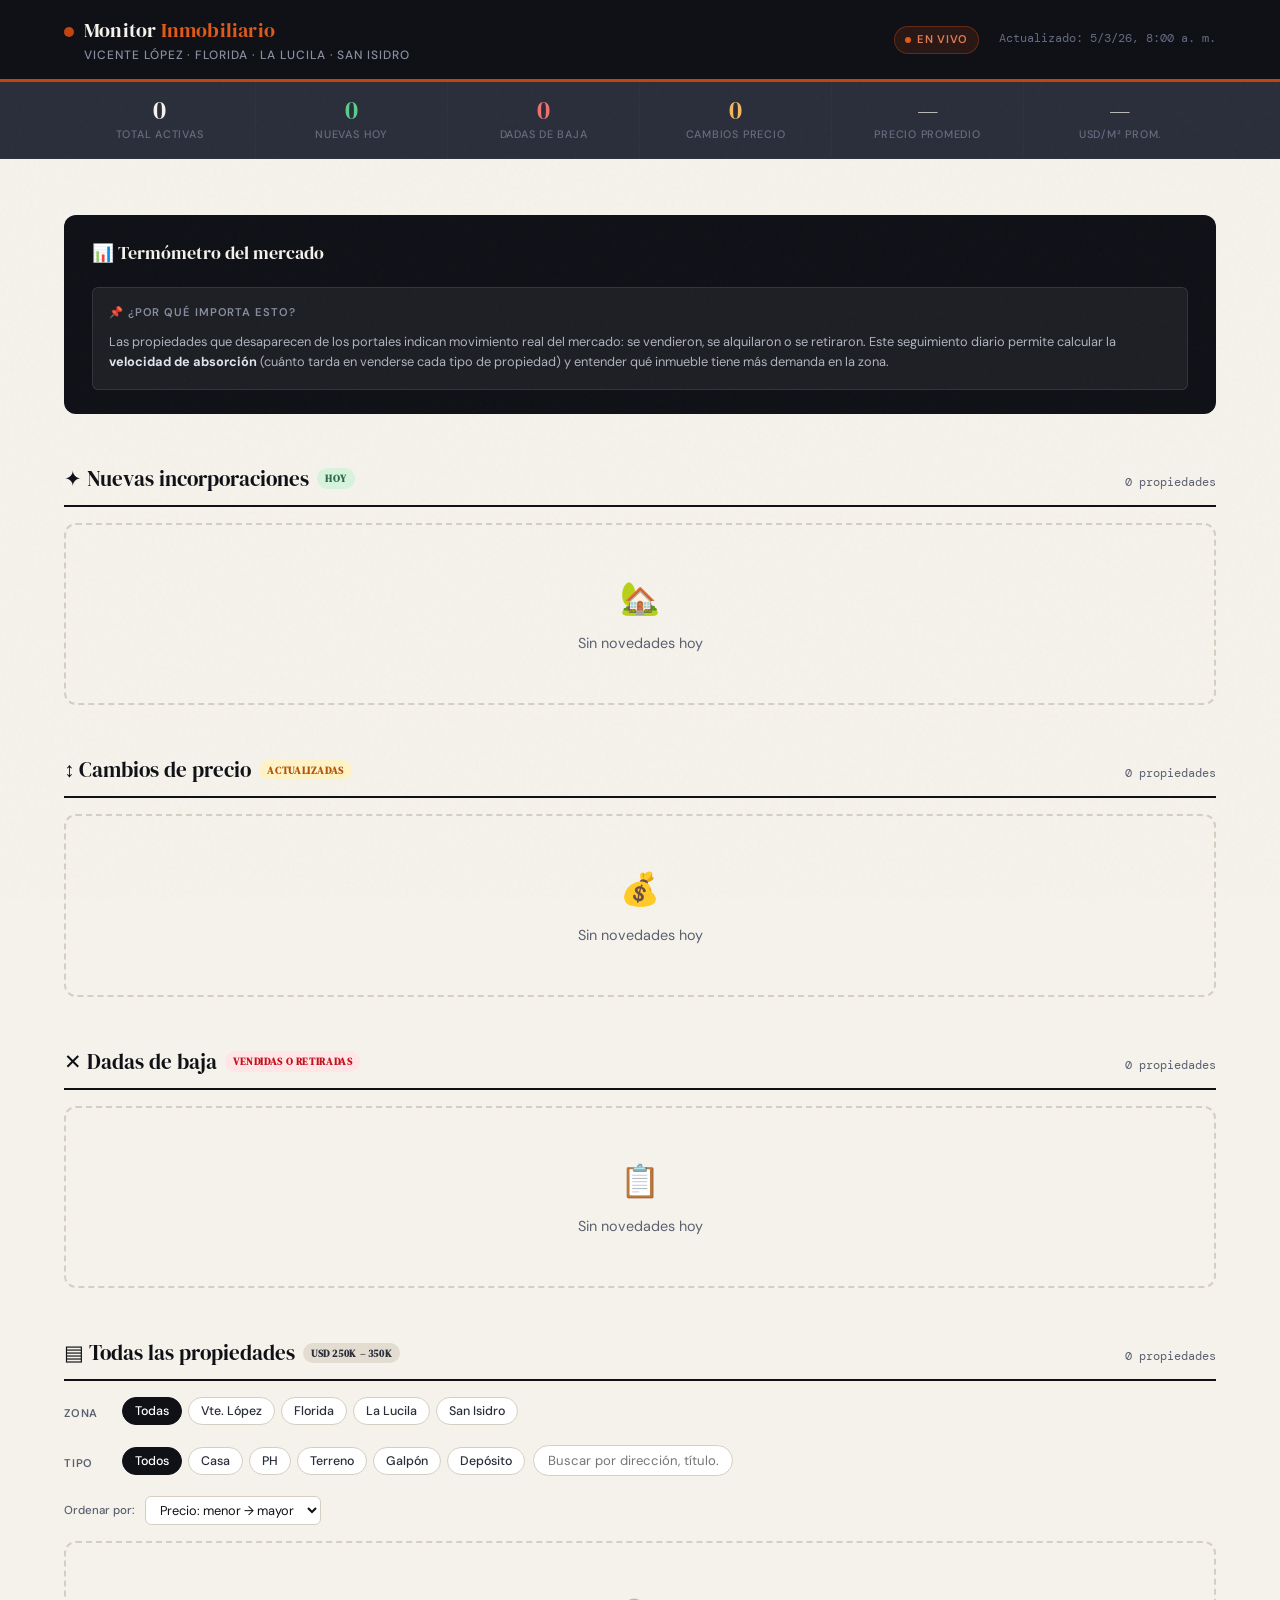
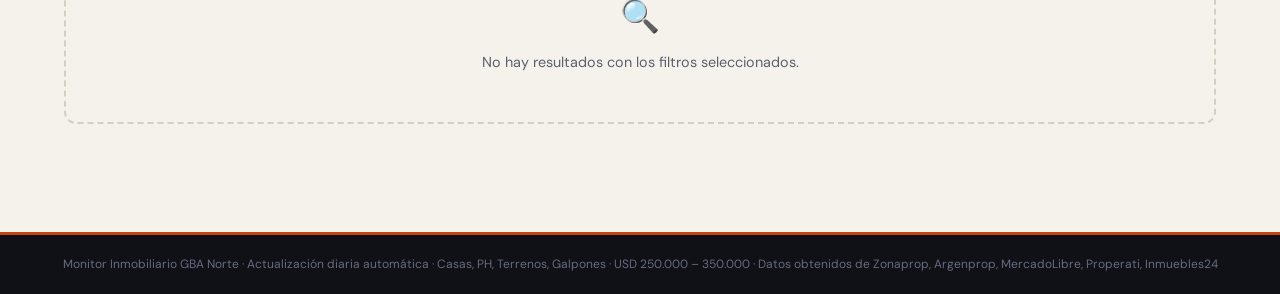
<file: index.html>
<!DOCTYPE html>
<html lang="es">
<head>
<meta charset="UTF-8" />
<meta name="viewport" content="width=device-width, initial-scale=1.0" />
<title>Monitor Inmobiliario — GBA Norte</title>
<link rel="preconnect" href="https://fonts.googleapis.com" />
<link rel="preconnect" href="https://fonts.gstatic.com" crossorigin />
<link href="https://fonts.googleapis.com/css2?family=DM+Serif+Display:ital@0;1&family=DM+Sans:wght@300;400;500;600&family=DM+Mono:wght@400;500&display=swap" rel="stylesheet" />
<style>
  /* ── TOKENS ─────────────────────────────────────── */
  :root {
    --ink:       #0f1117;
    --ink-2:     #2a2e3a;
    --ink-3:     #5a6070;
    --paper:     #f5f2eb;
    --paper-2:   #ede9e0;
    --paper-3:   #e3ddd1;
    --accent:    #c2440e;
    --accent-2:  #e05a1a;
    --gold:      #b8860b;
    --green:     #2d6a4f;
    --green-bg:  #d8f3dc;
    --red:       #c1121f;
    --red-bg:    #ffe5e5;
    --amber:     #b45309;
    --amber-bg:  #fef3c7;
    --border:    #d5cfc3;
    --shadow:    rgba(15,17,23,0.08);
    --r:         6px;
    --r-lg:      12px;
  }

  /* ── RESET ──────────────────────────────────────── */
  *, *::before, *::after { box-sizing: border-box; margin: 0; padding: 0; }
  html { scroll-behavior: smooth; }
  body {
    font-family: 'DM Sans', sans-serif;
    background: var(--paper);
    color: var(--ink);
    font-size: 15px;
    line-height: 1.6;
    min-height: 100vh;
  }

  /* ── NOISE TEXTURE ──────────────────────────────── */
  body::before {
    content: '';
    position: fixed; inset: 0;
    background-image: url("data:image/svg+xml,%3Csvg viewBox='0 0 256 256' xmlns='http://www.w3.org/2000/svg'%3E%3Cfilter id='noise'%3E%3CfeTurbulence type='fractalNoise' baseFrequency='0.9' numOctaves='4' stitchTiles='stitch'/%3E%3C/filter%3E%3Crect width='100%25' height='100%25' filter='url(%23noise)' opacity='0.04'/%3E%3C/svg%3E");
    pointer-events: none; z-index: 0;
    opacity: .5;
  }

  /* ── MASTHEAD ───────────────────────────────────── */
  .masthead {
    background: var(--ink);
    color: var(--paper);
    padding: 0;
    position: sticky; top: 0; z-index: 100;
    border-bottom: 3px solid var(--accent);
  }
  .masthead-inner {
    max-width: 1200px; margin: 0 auto;
    display: flex; align-items: center; justify-content: space-between;
    padding: 14px 24px;
    gap: 16px;
  }
  .brand {
    display: flex; align-items: baseline; gap: 10px;
  }
  .brand-dot {
    display: inline-block; width: 10px; height: 10px;
    border-radius: 50%; background: var(--accent);
    animation: pulse 2s ease-in-out infinite;
    flex-shrink: 0; margin-bottom: 1px;
  }
  @keyframes pulse {
    0%, 100% { opacity: 1; transform: scale(1); }
    50% { opacity: .5; transform: scale(.8); }
  }
  .brand-title {
    font-family: 'DM Serif Display', serif;
    font-size: 1.25rem; letter-spacing: .01em;
    color: var(--paper);
  }
  .brand-title em { color: var(--accent-2); font-style: normal; }
  .brand-subtitle {
    font-size: .75rem; color: #8a8fa0; letter-spacing: .08em;
    text-transform: uppercase; font-weight: 500;
  }
  .masthead-meta {
    display: flex; align-items: center; gap: 20px;
    font-size: .75rem; color: #8a8fa0;
  }
  .live-badge {
    display: flex; align-items: center; gap: 6px;
    background: rgba(194,68,14,.15); border: 1px solid rgba(194,68,14,.4);
    color: #e07a55; padding: 4px 10px; border-radius: 20px;
    font-size: .7rem; font-weight: 600; letter-spacing: .06em; text-transform: uppercase;
  }
  .live-dot { width: 6px; height: 6px; border-radius: 50%; background: var(--accent-2); animation: pulse 1.5s infinite; }
  #last-update { font-family: 'DM Mono', monospace; font-size: .72rem; color: #666c80; }

  /* ── HERO STATS BAR ─────────────────────────────── */
  .stats-bar {
    background: var(--ink-2);
    border-bottom: 1px solid #2e3240;
  }
  .stats-bar-inner {
    max-width: 1200px; margin: 0 auto;
    display: grid; grid-template-columns: repeat(6, 1fr);
    padding: 0 24px;
  }
  .stat-cell {
    padding: 14px 16px;
    border-right: 1px solid #2e3240;
    text-align: center;
  }
  .stat-cell:last-child { border-right: none; }
  .stat-value {
    font-family: 'DM Serif Display', serif;
    font-size: 1.6rem; color: var(--paper);
    line-height: 1.1;
  }
  .stat-value.green { color: #5ecb88; }
  .stat-value.red   { color: #f07070; }
  .stat-value.amber { color: #f0b860; }
  .stat-label {
    font-size: .68rem; color: #666c80; letter-spacing: .07em;
    text-transform: uppercase; margin-top: 2px; font-weight: 500;
  }

  /* ── MAIN LAYOUT ────────────────────────────────── */
  .container { max-width: 1200px; margin: 0 auto; padding: 28px 24px 60px; }

  /* ── SECTION HEADERS ────────────────────────────── */
  .section-header {
    display: flex; align-items: baseline; justify-content: space-between;
    margin-bottom: 16px; padding-bottom: 10px;
    border-bottom: 2px solid var(--ink);
  }
  .section-title {
    font-family: 'DM Serif Display', serif;
    font-size: 1.3rem;
    display: flex; align-items: center; gap: 8px;
  }
  .section-count {
    font-family: 'DM Mono', monospace;
    font-size: .75rem; color: var(--ink-3);
    font-weight: 400;
  }
  .section-tag {
    display: inline-block; font-size: .65rem;
    padding: 2px 8px; border-radius: 20px;
    font-weight: 600; letter-spacing: .06em; text-transform: uppercase;
  }
  .tag-new  { background: var(--green-bg);  color: var(--green); }
  .tag-down { background: var(--red-bg);    color: var(--red); }
  .tag-chg  { background: var(--amber-bg);  color: var(--amber); }
  .tag-all  { background: var(--paper-3);   color: var(--ink-2); }

  /* ── FILTERS BAR ────────────────────────────────── */
  .filters-row {
    display: flex; flex-wrap: wrap; gap: 8px;
    margin-bottom: 20px; align-items: center;
  }
  .filter-group { display: flex; gap: 6px; flex-wrap: wrap; }
  .filter-label {
    font-size: .7rem; text-transform: uppercase; letter-spacing: .07em;
    color: var(--ink-3); font-weight: 600; padding-top: 5px;
    min-width: 50px;
  }
  .btn-filter {
    font-family: 'DM Sans', sans-serif;
    font-size: .78rem; padding: 5px 12px; border-radius: 20px;
    border: 1.5px solid var(--border); background: white;
    color: var(--ink-2); cursor: pointer; transition: all .15s;
    font-weight: 500; white-space: nowrap;
  }
  .btn-filter:hover  { border-color: var(--accent); color: var(--accent); }
  .btn-filter.active { background: var(--ink); border-color: var(--ink); color: white; }
  .search-input {
    font-family: 'DM Sans', sans-serif;
    font-size: .82rem; padding: 6px 14px; border-radius: 20px;
    border: 1.5px solid var(--border); background: white;
    color: var(--ink); outline: none; min-width: 200px;
    transition: border-color .15s;
  }
  .search-input:focus { border-color: var(--accent); }

  /* ── SORT BAR ───────────────────────────────────── */
  .sort-row {
    display: flex; align-items: center; gap: 10px;
    margin-bottom: 16px;
  }
  .sort-label { font-size: .72rem; color: var(--ink-3); font-weight: 500; }
  .sort-select {
    font-family: 'DM Sans', sans-serif; font-size: .8rem;
    padding: 4px 10px; border-radius: var(--r); border: 1.5px solid var(--border);
    background: white; color: var(--ink); cursor: pointer; outline: none;
  }

  /* ── PROPERTY GRID ──────────────────────────────── */
  .prop-grid {
    display: grid;
    grid-template-columns: repeat(auto-fill, minmax(300px, 1fr));
    gap: 16px;
  }
  .prop-card {
    background: white;
    border: 1px solid var(--border);
    border-radius: var(--r-lg);
    overflow: hidden;
    transition: transform .15s, box-shadow .15s;
    position: relative;
  }
  .prop-card:hover {
    transform: translateY(-2px);
    box-shadow: 0 8px 24px var(--shadow);
  }
  .prop-card-accent {
    height: 4px;
    background: linear-gradient(90deg, var(--accent), var(--accent-2));
  }
  .prop-card-accent.green { background: linear-gradient(90deg, #2d6a4f, #52b788); }
  .prop-card-accent.red   { background: linear-gradient(90deg, #c1121f, #e63946); }
  .prop-card-accent.amber { background: linear-gradient(90deg, #b45309, #d97706); }

  .prop-card-body { padding: 14px 16px; }
  .prop-top {
    display: flex; align-items: flex-start; justify-content: space-between;
    gap: 8px; margin-bottom: 8px;
  }
  .prop-type-badge {
    font-size: .65rem; padding: 3px 8px; border-radius: 4px;
    background: var(--paper-3); color: var(--ink-2);
    font-weight: 600; letter-spacing: .05em; text-transform: uppercase;
    white-space: nowrap; flex-shrink: 0;
  }
  .prop-source {
    font-family: 'DM Mono', monospace;
    font-size: .65rem; color: var(--ink-3);
  }
  .prop-title {
    font-size: .9rem; font-weight: 600; color: var(--ink);
    line-height: 1.35; margin-bottom: 4px;
    display: -webkit-box; -webkit-line-clamp: 2;
    -webkit-box-orient: vertical; overflow: hidden;
  }
  .prop-address {
    font-size: .78rem; color: var(--ink-3);
    display: flex; align-items: center; gap: 4px;
    margin-bottom: 10px;
  }
  .prop-meta {
    display: flex; gap: 10px; flex-wrap: wrap;
    margin-bottom: 12px;
  }
  .prop-meta-item {
    display: flex; align-items: center; gap: 4px;
    font-size: .75rem; color: var(--ink-2);
  }
  .prop-meta-icon { font-size: .85rem; }
  .prop-price-row {
    display: flex; align-items: baseline; justify-content: space-between;
    gap: 8px;
  }
  .prop-price {
    font-family: 'DM Serif Display', serif;
    font-size: 1.2rem; color: var(--accent);
  }
  .prop-ppm2 {
    font-family: 'DM Mono', monospace;
    font-size: .7rem; color: var(--ink-3);
  }
  .prop-price-change {
    display: flex; align-items: center; gap: 4px;
    font-size: .72rem; font-weight: 600;
  }
  .prop-price-change.up   { color: var(--red); }
  .prop-price-change.down { color: var(--green); }

  .prop-card-footer {
    padding: 10px 16px;
    background: var(--paper);
    border-top: 1px solid var(--border);
    display: flex; align-items: center; justify-content: space-between;
  }
  .prop-age { font-size: .68rem; color: var(--ink-3); font-family: 'DM Mono', monospace; }
  .prop-link {
    font-size: .75rem; font-weight: 600; color: var(--accent);
    text-decoration: none; letter-spacing: .02em;
    display: flex; align-items: center; gap: 4px;
    transition: color .15s;
  }
  .prop-link:hover { color: var(--accent-2); }
  .badge-new {
    position: absolute; top: 12px; right: 12px;
    background: var(--green); color: white;
    font-size: .6rem; padding: 2px 7px; border-radius: 20px;
    font-weight: 700; letter-spacing: .06em; text-transform: uppercase;
  }
  .badge-removed {
    position: absolute; top: 12px; right: 12px;
    background: var(--red); color: white;
    font-size: .6rem; padding: 2px 7px; border-radius: 20px;
    font-weight: 700; letter-spacing: .06em; text-transform: uppercase;
  }

  /* ── SECTION SPACING ────────────────────────────── */
  .section { margin-bottom: 48px; }

  /* ── EMPTY STATE ────────────────────────────────── */
  .empty-state {
    text-align: center; padding: 48px 24px;
    color: var(--ink-3); font-size: .9rem;
    border: 2px dashed var(--border); border-radius: var(--r-lg);
  }
  .empty-icon { font-size: 2rem; margin-bottom: 8px; display: block; }

  /* ── MARKET METER ───────────────────────────────── */
  .meter-section {
    background: var(--ink); color: var(--paper);
    border-radius: var(--r-lg); padding: 24px 28px;
    margin-bottom: 48px;
  }
  .meter-title {
    font-family: 'DM Serif Display', serif;
    font-size: 1.1rem; margin-bottom: 20px;
    display: flex; align-items: center; gap: 8px;
  }
  .meter-grid { display: grid; grid-template-columns: repeat(auto-fit, minmax(200px, 1fr)); gap: 20px; }
  .meter-card {
    background: rgba(255,255,255,.06); border: 1px solid rgba(255,255,255,.1);
    border-radius: var(--r); padding: 16px;
  }
  .meter-card-title { font-size: .7rem; text-transform: uppercase; letter-spacing: .08em; color: #888ea0; margin-bottom: 10px; font-weight: 600; }
  .meter-bar-wrap { background: rgba(255,255,255,.08); border-radius: 4px; height: 8px; overflow: hidden; margin-bottom: 8px; }
  .meter-bar { height: 100%; border-radius: 4px; transition: width .6s ease; }
  .bar-casa    { background: linear-gradient(90deg, #c2440e, #e05a1a); }
  .bar-ph      { background: linear-gradient(90deg, #2d6a4f, #52b788); }
  .bar-terreno { background: linear-gradient(90deg, #b45309, #d97706); }
  .bar-galpon  { background: linear-gradient(90deg, #4a4e69, #7b7fa8); }
  .meter-bar-label { font-family: 'DM Mono', monospace; font-size: .72rem; color: #8a8fa0; }

  /* ── SOURCE CHIPS ───────────────────────────────── */
  .sources-row { display: flex; gap: 8px; flex-wrap: wrap; margin-bottom: 28px; }
  .source-chip {
    display: flex; align-items: center; gap: 6px;
    background: white; border: 1px solid var(--border);
    border-radius: var(--r); padding: 6px 12px;
    font-size: .75rem; font-weight: 500; color: var(--ink-2);
  }
  .source-dot { width: 8px; height: 8px; border-radius: 50%; }

  /* ── LOADING ────────────────────────────────────── */
  .loading-overlay {
    text-align: center; padding: 80px 24px;
    color: var(--ink-3);
  }
  .spinner {
    width: 36px; height: 36px; border: 3px solid var(--border);
    border-top-color: var(--accent); border-radius: 50%;
    animation: spin .8s linear infinite; margin: 0 auto 16px;
  }
  @keyframes spin { to { transform: rotate(360deg); } }

  /* ── FOOTER ─────────────────────────────────────── */
  footer {
    background: var(--ink); color: #666c80;
    padding: 20px 24px; text-align: center;
    font-size: .75rem; border-top: 3px solid var(--accent);
  }
  footer a { color: var(--accent-2); text-decoration: none; }
  footer a:hover { text-decoration: underline; }

  /* ── RESPONSIVE ─────────────────────────────────── */
  @media (max-width: 768px) {
    .stats-bar-inner { grid-template-columns: repeat(3, 1fr); }
    .masthead-meta { display: none; }
    .prop-grid { grid-template-columns: 1fr; }
    .filters-row { gap: 6px; }
  }
  @media (max-width: 480px) {
    .stats-bar-inner { grid-template-columns: repeat(2, 1fr); }
    .stat-cell:nth-child(5), .stat-cell:nth-child(6) { display: none; }
  }
</style>
</head>
<body>

<!-- ── MASTHEAD ─────────────────────────────────────────── -->
<header class="masthead">
  <div class="masthead-inner">
    <div class="brand">
      <span class="brand-dot"></span>
      <div>
        <div class="brand-title">Monitor <em>Inmobiliario</em></div>
        <div class="brand-subtitle">Vicente López · Florida · La Lucila · San Isidro</div>
      </div>
    </div>
    <div class="masthead-meta">
      <div class="live-badge"><span class="live-dot"></span> En vivo</div>
      <div id="last-update">cargando…</div>
    </div>
  </div>
</header>

<!-- ── STATS BAR ─────────────────────────────────────────── -->
<div class="stats-bar">
  <div class="stats-bar-inner">
    <div class="stat-cell">
      <div class="stat-value" id="stat-total">—</div>
      <div class="stat-label">Total activas</div>
    </div>
    <div class="stat-cell">
      <div class="stat-value green" id="stat-new">—</div>
      <div class="stat-label">Nuevas hoy</div>
    </div>
    <div class="stat-cell">
      <div class="stat-value red" id="stat-removed">—</div>
      <div class="stat-label">Dadas de baja</div>
    </div>
    <div class="stat-cell">
      <div class="stat-value amber" id="stat-changes">—</div>
      <div class="stat-label">Cambios precio</div>
    </div>
    <div class="stat-cell">
      <div class="stat-value" id="stat-avg-price">—</div>
      <div class="stat-label">Precio promedio</div>
    </div>
    <div class="stat-cell">
      <div class="stat-value" id="stat-ppm2">—</div>
      <div class="stat-label">USD/m² prom.</div>
    </div>
  </div>
</div>

<!-- ── MAIN ─────────────────────────────────────────────── -->
<main class="container">

  <div id="loading" class="loading-overlay">
    <div class="spinner"></div>
    <div>Cargando propiedades…</div>
  </div>

  <div id="main-content" style="display:none">

    <!-- SOURCES -->
    <div class="sources-row" id="sources-row"></div>

    <!-- MARKET METER -->
    <div class="meter-section">
      <div class="meter-title">📊 Termómetro del mercado</div>
      <div class="meter-grid" id="meter-grid"></div>
    </div>

    <!-- NUEVAS HOY -->
    <section class="section" id="sec-new">
      <div class="section-header">
        <div class="section-title">
          ✦ Nuevas incorporaciones
          <span class="section-tag tag-new">Hoy</span>
        </div>
        <span class="section-count" id="count-new">0 propiedades</span>
      </div>
      <div class="prop-grid" id="grid-new"></div>
    </section>

    <!-- CAMBIOS DE PRECIO -->
    <section class="section" id="sec-changes">
      <div class="section-header">
        <div class="section-title">
          ↕ Cambios de precio
          <span class="section-tag tag-chg">Actualizadas</span>
        </div>
        <span class="section-count" id="count-changes">0 propiedades</span>
      </div>
      <div class="prop-grid" id="grid-changes"></div>
    </section>

    <!-- BAJAS -->
    <section class="section" id="sec-removed">
      <div class="section-header">
        <div class="section-title">
          ✕ Dadas de baja
          <span class="section-tag tag-down">Vendidas o retiradas</span>
        </div>
        <span class="section-count" id="count-removed">0 propiedades</span>
      </div>
      <div class="prop-grid" id="grid-removed"></div>
    </section>

    <!-- TODAS LAS PROPIEDADES -->
    <section class="section">
      <div class="section-header">
        <div class="section-title">
          ▤ Todas las propiedades
          <span class="section-tag tag-all">USD 250k – 350k</span>
        </div>
        <span class="section-count" id="count-all">0 propiedades</span>
      </div>

      <!-- FILTERS -->
      <div class="filters-row">
        <span class="filter-label">Zona</span>
        <div class="filter-group" id="filter-zone">
          <button class="btn-filter active" data-zone="all">Todas</button>
          <button class="btn-filter" data-zone="Vicente López">Vte. López</button>
          <button class="btn-filter" data-zone="Florida">Florida</button>
          <button class="btn-filter" data-zone="La Lucila">La Lucila</button>
          <button class="btn-filter" data-zone="San Isidro">San Isidro</button>
        </div>
      </div>
      <div class="filters-row">
        <span class="filter-label">Tipo</span>
        <div class="filter-group" id="filter-type">
          <button class="btn-filter active" data-type="all">Todos</button>
          <button class="btn-filter" data-type="Casa">Casa</button>
          <button class="btn-filter" data-type="PH">PH</button>
          <button class="btn-filter" data-type="Terreno">Terreno</button>
          <button class="btn-filter" data-type="Galpón">Galpón</button>
          <button class="btn-filter" data-type="Depósito">Depósito</button>
        </div>
        <input class="search-input" id="search-input" type="text" placeholder="Buscar por dirección, título…" />
      </div>
      <div class="sort-row">
        <span class="sort-label">Ordenar por:</span>
        <select class="sort-select" id="sort-select">
          <option value="price-asc">Precio: menor → mayor</option>
          <option value="price-desc">Precio: mayor → menor</option>
          <option value="recent">Más reciente primero</option>
          <option value="surface">Mayor superficie</option>
          <option value="ppm2">Menor USD/m²</option>
        </select>
      </div>

      <div class="prop-grid" id="grid-all"></div>
    </section>

  </div><!-- /main-content -->
</main>

<footer>
  Monitor Inmobiliario GBA Norte · Actualización diaria automática · 
  Casas, PH, Terrenos, Galpones · USD 250.000 – 350.000 ·
  Datos obtenidos de Zonaprop, Argenprop, MercadoLibre, Properati, Inmuebles24
</footer>

<script>
// ── DATA ──────────────────────────────────────────────────────

const SOURCE_COLORS = {
  "Zonaprop":     "#e05a1a",
  "Argenprop":    "#2d6a4f",
  "MercadoLibre": "#ffe200",
  "Properati":    "#1a3c6e",
  "Inmuebles24":  "#7b2d8b",
};

let allData = null;
let activeZone = "all";
let activeType = "all";
let searchQuery = "";
let sortOrder = "price-asc";

// ── FETCH ─────────────────────────────────────────────────────

async function loadData() {
  try {
    const ts = Date.now();
    const res = await fetch(`data/properties.json?t=${ts}`);
    if (!res.ok) throw new Error("HTTP " + res.status);
    allData = await res.json();
    render();
  } catch (e) {
    document.getElementById("loading").innerHTML =
      `<span class="empty-icon">⚠️</span>No se pudieron cargar los datos.<br>
       <small style="color:#888">Asegurate de que el scraper haya corrido al menos una vez.</small>`;
  }
}

// ── RENDER ────────────────────────────────────────────────────

function render() {
  document.getElementById("loading").style.display = "none";
  document.getElementById("main-content").style.display = "block";

  const s = allData.stats;

  // ── Last update
  const dt = new Date(allData.last_updated);
  document.getElementById("last-update").textContent =
    "Actualizado: " + dt.toLocaleString("es-AR", { dateStyle: "short", timeStyle: "short" });

  // ── Stats
  document.getElementById("stat-total").textContent    = s.total.toLocaleString();
  document.getElementById("stat-new").textContent      = s.new_today;
  document.getElementById("stat-removed").textContent  = s.removed_today;
  document.getElementById("stat-changes").textContent  = s.price_changes;
  document.getElementById("stat-avg-price").textContent =
    s.avg_price_usd ? "USD " + s.avg_price_usd.toLocaleString() : "—";
  document.getElementById("stat-ppm2").textContent =
    s.avg_price_per_m2 ? "USD " + s.avg_price_per_m2.toLocaleString() : "—";

  // ── Sources
  renderSources();

  // ── Market meter
  renderMeter();

  // ── Sections
  renderSection("grid-new", "count-new", allData.new_today, "new");
  renderSection("grid-changes", "count-changes", allData.price_changes, "change");
  renderSection("grid-removed", "count-removed", allData.removed_today, "removed");

  // ── All properties
  renderAllProperties();
}

function renderSources() {
  const sources = {};
  (allData.all_properties || []).forEach(p => {
    sources[p.source] = (sources[p.source] || 0) + 1;
  });
  const row = document.getElementById("sources-row");
  row.innerHTML = Object.entries(sources).map(([name, count]) => `
    <div class="source-chip">
      <span class="source-dot" style="background:${SOURCE_COLORS[name] || '#888'}"></span>
      <strong>${name}</strong> <span style="color:#aaa">${count}</span>
    </div>`).join("");
}

function renderMeter() {
  const props = allData.all_properties || [];
  const byType = {};
  props.forEach(p => {
    byType[p.type] = (byType[p.type] || 0) + 1;
  });
  const max = Math.max(...Object.values(byType), 1);
  const barClasses = { Casa: "bar-casa", PH: "bar-ph", Terreno: "bar-terreno", Galpón: "bar-galpon", Depósito: "bar-galpon" };

  const grid = document.getElementById("meter-grid");
  grid.innerHTML = Object.entries(byType).map(([type, count]) => {
    const pct = Math.round(count / max * 100);
    const avg = calcAvgPrice(props.filter(p => p.type === type));
    return `
    <div class="meter-card">
      <div class="meter-card-title">${type}</div>
      <div class="meter-bar-wrap">
        <div class="meter-bar ${barClasses[type] || 'bar-galpon'}" style="width:${pct}%"></div>
      </div>
      <div class="meter-bar-label">${count} propiedades · ${avg ? "USD " + avg.toLocaleString() : "—"} prom.</div>
    </div>`;
  }).join("");

  // Why it matters
  grid.innerHTML += `
    <div class="meter-card" style="grid-column: 1/-1;">
      <div class="meter-card-title">📌 ¿Por qué importa esto?</div>
      <div style="font-size:.8rem;color:#b0b4c0;line-height:1.6">
        Las propiedades que desaparecen de los portales indican movimiento real del mercado: se vendieron, se alquilaron o se retiraron. 
        Este seguimiento diario permite calcular la <strong style="color:#e0e4f0">velocidad de absorción</strong> 
        (cuánto tarda en venderse cada tipo de propiedad) y entender qué inmueble tiene más demanda en la zona.
      </div>
    </div>`;
}

function calcAvgPrice(props) {
  const prices = props.map(p => p.price_usd).filter(Boolean);
  return prices.length ? Math.round(prices.reduce((a, b) => a + b, 0) / prices.length) : null;
}

function renderSection(gridId, countId, props, variant) {
  document.getElementById(countId).textContent = `${props.length} propiedad${props.length !== 1 ? "es" : ""}`;
  const grid = document.getElementById(gridId);
  if (!props.length) {
    grid.innerHTML = `<div class="empty-state" style="grid-column:1/-1">
      <span class="empty-icon">${variant === "new" ? "🏡" : variant === "removed" ? "📋" : "💰"}</span>
      Sin novedades hoy
    </div>`;
    return;
  }
  grid.innerHTML = props.map(p => propCard(p, variant)).join("");
}

function renderAllProperties() {
  let props = [...(allData.all_properties || [])];

  // Filter
  if (activeZone !== "all") props = props.filter(p => p.zone === activeZone);
  if (activeType !== "all") props = props.filter(p => p.type === activeType);
  if (searchQuery) {
    const q = searchQuery.toLowerCase();
    props = props.filter(p =>
      (p.title || "").toLowerCase().includes(q) ||
      (p.address || "").toLowerCase().includes(q) ||
      (p.zone || "").toLowerCase().includes(q)
    );
  }

  // Sort
  props.sort((a, b) => {
    if (sortOrder === "price-asc")  return (a.price_usd || 0) - (b.price_usd || 0);
    if (sortOrder === "price-desc") return (b.price_usd || 0) - (a.price_usd || 0);
    if (sortOrder === "recent")     return new Date(b.first_seen) - new Date(a.first_seen);
    if (sortOrder === "surface")    return (b.surface_m2 || 0) - (a.surface_m2 || 0);
    if (sortOrder === "ppm2") {
      const aPpm = a.price_usd && a.surface_m2 ? a.price_usd / a.surface_m2 : 9999999;
      const bPpm = b.price_usd && b.surface_m2 ? b.price_usd / b.surface_m2 : 9999999;
      return aPpm - bPpm;
    }
    return 0;
  });

  document.getElementById("count-all").textContent = `${props.length} propiedad${props.length !== 1 ? "es" : ""}`;

  const grid = document.getElementById("grid-all");
  if (!props.length) {
    grid.innerHTML = `<div class="empty-state" style="grid-column:1/-1">
      <span class="empty-icon">🔍</span>No hay resultados con los filtros seleccionados.
    </div>`;
    return;
  }
  grid.innerHTML = props.map(p => propCard(p, "all")).join("");
}

// ── CARD TEMPLATE ─────────────────────────────────────────────

function propCard(p, variant) {
  const priceStr = p.price_usd ? "USD " + p.price_usd.toLocaleString("es-AR") : "Consultar";
  const ppm2 = (p.price_usd && p.surface_m2 && p.surface_m2 > 0)
    ? Math.round(p.price_usd / p.surface_m2).toLocaleString()
    : null;
  const accentClass = variant === "new" ? "green" : variant === "removed" ? "red" : variant === "change" ? "amber" : "";
  const badge = variant === "new"
    ? '<span class="badge-new">NUEVA</span>'
    : variant === "removed"
    ? '<span class="badge-removed">BAJA</span>'
    : "";

  const ageText = daysAgo(p.first_seen);

  let priceChangeHtml = "";
  if (variant === "change" && p.old_price_usd) {
    const dir = p.price_usd > p.old_price_usd ? "up" : "down";
    const arrow = dir === "up" ? "↑" : "↓";
    priceChangeHtml = `<div class="prop-price-change ${dir}">${arrow} ${Math.abs(p.price_change_pct)}% vs USD ${p.old_price_usd.toLocaleString()}</div>`;
  }

  return `
  <div class="prop-card">
    <div class="prop-card-accent ${accentClass}"></div>
    ${badge}
    <div class="prop-card-body">
      <div class="prop-top">
        <span class="prop-type-badge">${p.type || "Propiedad"}</span>
        <span class="prop-source">${p.source}</span>
      </div>
      <div class="prop-title">${p.title || "Propiedad en " + p.zone}</div>
      <div class="prop-address">📍 ${p.address || p.zone}</div>
      <div class="prop-meta">
        ${p.surface_m2 ? `<div class="prop-meta-item"><span class="prop-meta-icon">📐</span>${p.surface_m2} m²</div>` : ""}
        ${p.rooms ? `<div class="prop-meta-item"><span class="prop-meta-icon">🛏</span>${p.rooms}</div>` : ""}
        <div class="prop-meta-item"><span class="prop-meta-icon">📍</span>${p.zone}</div>
      </div>
      <div class="prop-price-row">
        <span class="prop-price">${priceStr}</span>
        ${ppm2 ? `<span class="prop-ppm2">USD ${ppm2}/m²</span>` : ""}
      </div>
      ${priceChangeHtml}
    </div>
    <div class="prop-card-footer">
      <span class="prop-age">${ageText}</span>
      <a class="prop-link" href="${p.url || "#"}" target="_blank" rel="noopener">
        Ver aviso ↗
      </a>
    </div>
  </div>`;
}

function daysAgo(isoDate) {
  if (!isoDate) return "—";
  const diff = Date.now() - new Date(isoDate);
  const days = Math.floor(diff / 86400000);
  if (days === 0) return "Hoy";
  if (days === 1) return "Ayer";
  return `Hace ${days} días`;
}

// ── FILTERS ───────────────────────────────────────────────────

document.querySelectorAll("[data-zone]").forEach(btn => {
  btn.addEventListener("click", () => {
    document.querySelectorAll("[data-zone]").forEach(b => b.classList.remove("active"));
    btn.classList.add("active");
    activeZone = btn.dataset.zone;
    renderAllProperties();
  });
});

document.querySelectorAll("[data-type]").forEach(btn => {
  btn.addEventListener("click", () => {
    document.querySelectorAll("[data-type]").forEach(b => b.classList.remove("active"));
    btn.classList.add("active");
    activeType = btn.dataset.type;
    renderAllProperties();
  });
});

document.getElementById("search-input").addEventListener("input", e => {
  searchQuery = e.target.value;
  renderAllProperties();
});

document.getElementById("sort-select").addEventListener("change", e => {
  sortOrder = e.target.value;
  renderAllProperties();
});

// ── INIT ──────────────────────────────────────────────────────
loadData();
</script>
</body>
</html>
</file>
